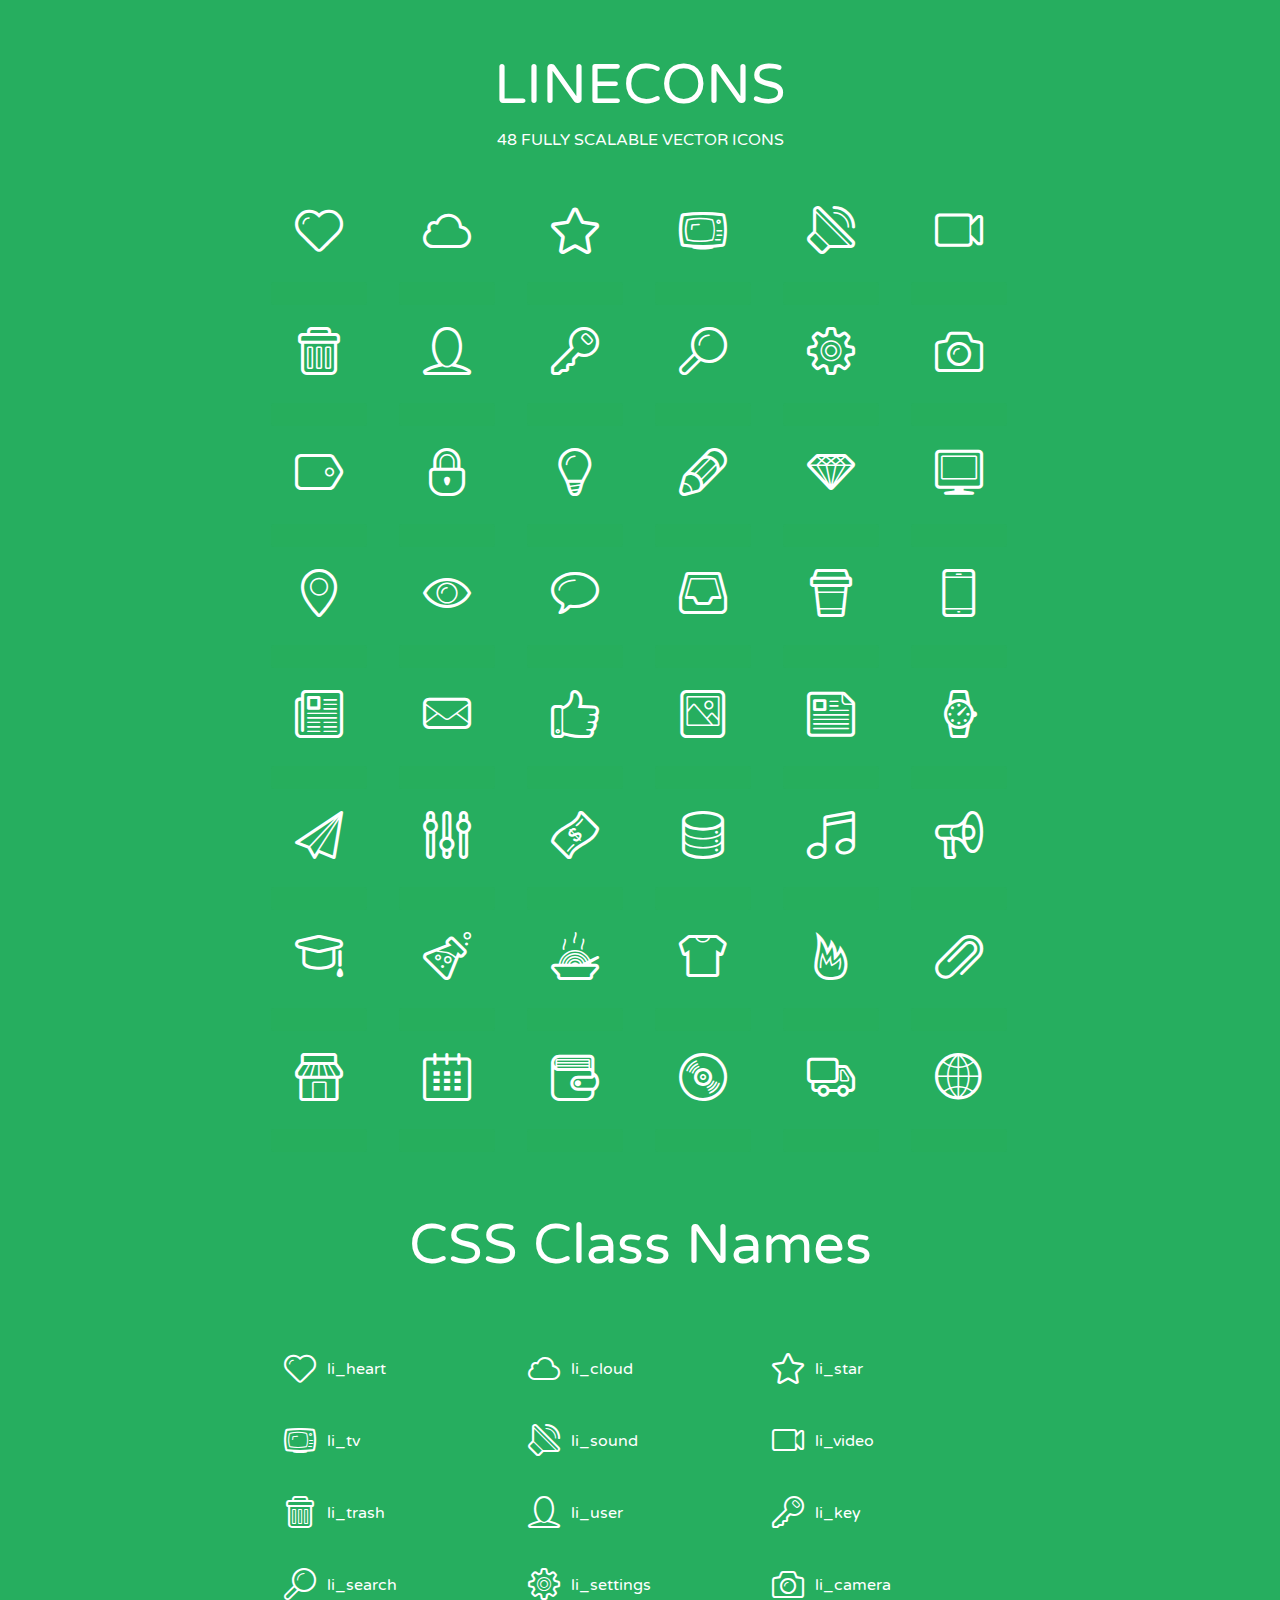
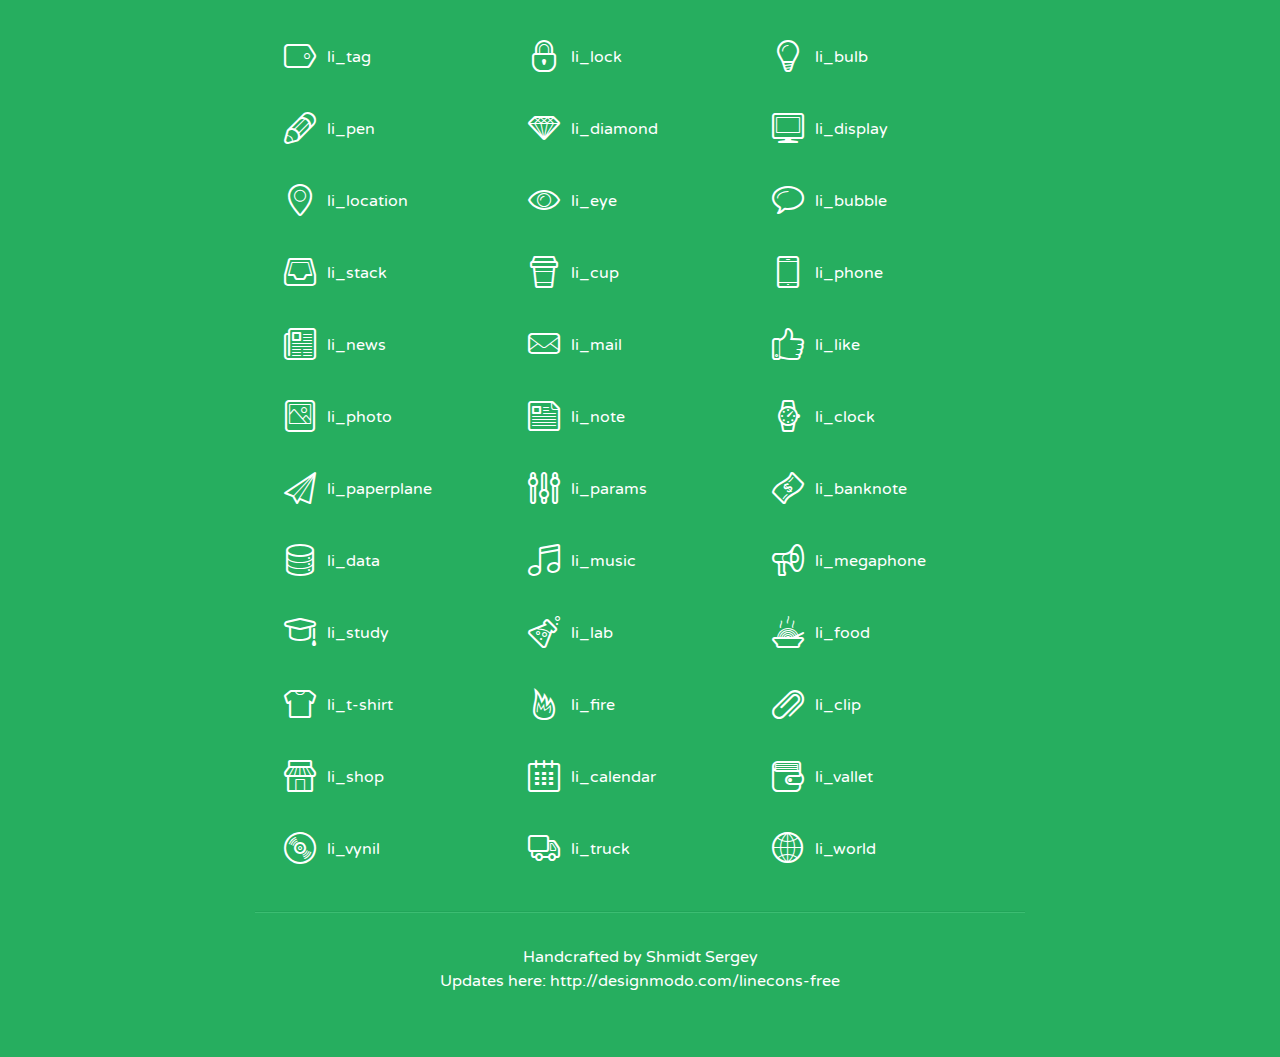
<file: assets/lineicons/index.html>
<!doctype html>
<html>
<head>
<title>LINECONS - 48 Fully Scalable Vector Icons</title>
<link rel="stylesheet" href="style.css" />
<link href='http://fonts.googleapis.com/css?family=Varela+Round' rel='stylesheet' type='text/css'>
<!--[if lte IE 7]><script src="lte-ie7.js"></script><![endif]-->

<!-- 

Thanks http://icomoon.io/app/ for amazing service!

-->


<style>
	section, header, footer {display: block;}
	body {
		font-family: 'Varela Round', sans-serif;
		color: #333333;
		line-height: 1.5;
		font-size: 16px;
		background:#26ae5f;
		color:white;
		-moz-text-shadow: 0 1px 1px rgba(0, 0, 0, 0.21);
		-webkit-text-shadow: 0 1px 1px rgba(0, 0, 0, 0.21);
	}
	* {
		-moz-box-sizing: border-box;
		-webkit-box-sizing: border-box;
		box-sizing: border-box;
		margin: 0;
		padding: 0;
	}
	.glyph {
		float: left;
		text-align: center;
		padding: .5em;
		margin: 0 .5em;
		width: 7em;
		border-radius: .375em;
		top:0;
		position:relative;
		-webkit-transition:0.2s ease-in;
		-o-transition:0.2s ease-in;
		-moz-transition:0.2s ease-in;
		-ie-transition:0.2s ease-in;
		transition:0.2s ease-in;
	}
	.glyph input {
		width: 100%;
		text-align: center;
		font-family: consolas, monospace;
		border-radius:3px;
		border:none;
		padding:4px;
		background:#26AE5C;
		color:#26AE5C;
		-webkit-transition:0.2s ease-in;
		-o-transition:0.2s ease-in;
		-moz-transition:0.2s ease-in;
		-ie-transition:0.2s ease-in;
		transition:0.2s ease-in;
	}
	.glyph:hover input {
		background:#26ae5f;
		padding:4px;
		color:#ffffff;
	}
	.glyph:hover {
		-webkit-transition: all 0.5s ease-out;
		background:#222821;
		color:#fff;
		text-shadow: none;
		-moz-text-shadow: none;
		-webkit-text-shadow: none;
		top:-5px;
		position:relative;
	}
	.glyph input, .mtm {
		margin-top: .75em;
	}
	.w-main {
		width: 770px;
		text-align:center;
	}
	.centered {
		margin-left: auto;
		margin-right: auto;
	}
	.fs1 {
		font-size: 3em;
	}
	header {
		margin: 2em 0;
		padding-bottom: .5em;
	}
	header h1 {
		font-size: 3.5em;
		font-weight: normal;
	}
	.clearfix:before, .clearfix:after { content: ""; display: table; }
	.clearfix:after, .clear { clear: both; }
	footer {
		margin: 2em 0;
		padding: 2em 0;
		border-top: 1px solid rgb(60, 189, 114);
		box-shadow: 0 -1px rgb(33, 165, 89);
	}
	a, a:visited {
		color: #ffffff; text-decoration:none;
	}
	a:hover, a:focus {color: #222821; text-decoration:none;}
	.box1 {
		display: inline-block;
		width: 14em;
		padding: .25em .5em;
		margin: .5em 1em .5em 0;
		text-align:left;
		
	}
	.box1 span { 
		font-size:2em;
		position: relative;
		top: 0.25em;
		margin-right: 0.1em;
	}
</style>
</head>
<body>
	<div class="w-main centered">
	<section class="mtm clearfix" id="glyphs">
	<header>
		<h1>LINECONS</h1>
		<p>48 FULLY SCALABLE VECTOR ICONS</p>
	</header>
	<div class="glyph">
		<div class="fs1" aria-hidden="true" data-icon="&#xe000;"></div>
		<input type="text" readonly="readonly" value="&amp;#xe000;" />
	</div>
	<div class="glyph">
		<div class="fs1" aria-hidden="true" data-icon="&#xe001;"></div>
		<input type="text" readonly="readonly" value="&amp;#xe001;" />
	</div>
	<div class="glyph">
		<div class="fs1" aria-hidden="true" data-icon="&#xe002;"></div>
		<input type="text" readonly="readonly" value="&amp;#xe002;" />
	</div>
	<div class="glyph">
		<div class="fs1" aria-hidden="true" data-icon="&#xe003;"></div>
		<input type="text" readonly="readonly" value="&amp;#xe003;" />
	</div>
	<div class="glyph">
		<div class="fs1" aria-hidden="true" data-icon="&#xe004;"></div>
		<input type="text" readonly="readonly" value="&amp;#xe004;" />
	</div>
	<div class="glyph">
		<div class="fs1" aria-hidden="true" data-icon="&#xe005;"></div>
		<input type="text" readonly="readonly" value="&amp;#xe005;" />
	</div>
	<div class="glyph">
		<div class="fs1" aria-hidden="true" data-icon="&#xe006;"></div>
		<input type="text" readonly="readonly" value="&amp;#xe006;" />
	</div>
	<div class="glyph">
		<div class="fs1" aria-hidden="true" data-icon="&#xe007;"></div>
		<input type="text" readonly="readonly" value="&amp;#xe007;" />
	</div>
	<div class="glyph">
		<div class="fs1" aria-hidden="true" data-icon="&#xe008;"></div>
		<input type="text" readonly="readonly" value="&amp;#xe008;" />
	</div>
	<div class="glyph">
		<div class="fs1" aria-hidden="true" data-icon="&#xe009;"></div>
		<input type="text" readonly="readonly" value="&amp;#xe009;" />
	</div>
	<div class="glyph">
		<div class="fs1" aria-hidden="true" data-icon="&#xe00a;"></div>
		<input type="text" readonly="readonly" value="&amp;#xe00a;" />
	</div>
	<div class="glyph">
		<div class="fs1" aria-hidden="true" data-icon="&#xe00b;"></div>
		<input type="text" readonly="readonly" value="&amp;#xe00b;" />
	</div>
	<div class="glyph">
		<div class="fs1" aria-hidden="true" data-icon="&#xe00c;"></div>
		<input type="text" readonly="readonly" value="&amp;#xe00c;" />
	</div>
	<div class="glyph">
		<div class="fs1" aria-hidden="true" data-icon="&#xe00d;"></div>
		<input type="text" readonly="readonly" value="&amp;#xe00d;" />
	</div>
	<div class="glyph">
		<div class="fs1" aria-hidden="true" data-icon="&#xe00e;"></div>
		<input type="text" readonly="readonly" value="&amp;#xe00e;" />
	</div>
	<div class="glyph">
		<div class="fs1" aria-hidden="true" data-icon="&#xe00f;"></div>
		<input type="text" readonly="readonly" value="&amp;#xe00f;" />
	</div>
	<div class="glyph">
		<div class="fs1" aria-hidden="true" data-icon="&#xe010;"></div>
		<input type="text" readonly="readonly" value="&amp;#xe010;" />
	</div>
	<div class="glyph">
		<div class="fs1" aria-hidden="true" data-icon="&#xe011;"></div>
		<input type="text" readonly="readonly" value="&amp;#xe011;" />
	</div>
	<div class="glyph">
		<div class="fs1" aria-hidden="true" data-icon="&#xe012;"></div>
		<input type="text" readonly="readonly" value="&amp;#xe012;" />
	</div>
	<div class="glyph">
		<div class="fs1" aria-hidden="true" data-icon="&#xe013;"></div>
		<input type="text" readonly="readonly" value="&amp;#xe013;" />
	</div>
	<div class="glyph">
		<div class="fs1" aria-hidden="true" data-icon="&#xe014;"></div>
		<input type="text" readonly="readonly" value="&amp;#xe014;" />
	</div>
	<div class="glyph">
		<div class="fs1" aria-hidden="true" data-icon="&#xe015;"></div>
		<input type="text" readonly="readonly" value="&amp;#xe015;" />
	</div>
	<div class="glyph">
		<div class="fs1" aria-hidden="true" data-icon="&#xe016;"></div>
		<input type="text" readonly="readonly" value="&amp;#xe016;" />
	</div>
	<div class="glyph">
		<div class="fs1" aria-hidden="true" data-icon="&#xe017;"></div>
		<input type="text" readonly="readonly" value="&amp;#xe017;" />
	</div>
	<div class="glyph">
		<div class="fs1" aria-hidden="true" data-icon="&#xe018;"></div>
		<input type="text" readonly="readonly" value="&amp;#xe018;" />
	</div>
	<div class="glyph">
		<div class="fs1" aria-hidden="true" data-icon="&#xe019;"></div>
		<input type="text" readonly="readonly" value="&amp;#xe019;" />
	</div>
	<div class="glyph">
		<div class="fs1" aria-hidden="true" data-icon="&#xe01a;"></div>
		<input type="text" readonly="readonly" value="&amp;#xe01a;" />
	</div>
	<div class="glyph">
		<div class="fs1" aria-hidden="true" data-icon="&#xe01b;"></div>
		<input type="text" readonly="readonly" value="&amp;#xe01b;" />
	</div>
	<div class="glyph">
		<div class="fs1" aria-hidden="true" data-icon="&#xe01c;"></div>
		<input type="text" readonly="readonly" value="&amp;#xe01c;" />
	</div>
	<div class="glyph">
		<div class="fs1" aria-hidden="true" data-icon="&#xe01d;"></div>
		<input type="text" readonly="readonly" value="&amp;#xe01d;" />
	</div>
	<div class="glyph">
		<div class="fs1" aria-hidden="true" data-icon="&#xe01e;"></div>
		<input type="text" readonly="readonly" value="&amp;#xe01e;" />
	</div>
	<div class="glyph">
		<div class="fs1" aria-hidden="true" data-icon="&#xe01f;"></div>
		<input type="text" readonly="readonly" value="&amp;#xe01f;" />
	</div>
	<div class="glyph">
		<div class="fs1" aria-hidden="true" data-icon="&#xe020;"></div>
		<input type="text" readonly="readonly" value="&amp;#xe020;" />
	</div>
	<div class="glyph">
		<div class="fs1" aria-hidden="true" data-icon="&#xe021;"></div>
		<input type="text" readonly="readonly" value="&amp;#xe021;" />
	</div>
	<div class="glyph">
		<div class="fs1" aria-hidden="true" data-icon="&#xe022;"></div>
		<input type="text" readonly="readonly" value="&amp;#xe022;" />
	</div>
	<div class="glyph">
		<div class="fs1" aria-hidden="true" data-icon="&#xe023;"></div>
		<input type="text" readonly="readonly" value="&amp;#xe023;" />
	</div>
	<div class="glyph">
		<div class="fs1" aria-hidden="true" data-icon="&#xe024;"></div>
		<input type="text" readonly="readonly" value="&amp;#xe024;" />
	</div>
	<div class="glyph">
		<div class="fs1" aria-hidden="true" data-icon="&#xe025;"></div>
		<input type="text" readonly="readonly" value="&amp;#xe025;" />
	</div>
	<div class="glyph">
		<div class="fs1" aria-hidden="true" data-icon="&#xe026;"></div>
		<input type="text" readonly="readonly" value="&amp;#xe026;" />
	</div>
	<div class="glyph">
		<div class="fs1" aria-hidden="true" data-icon="&#xe027;"></div>
		<input type="text" readonly="readonly" value="&amp;#xe027;" />
	</div>
	<div class="glyph">
		<div class="fs1" aria-hidden="true" data-icon="&#xe028;"></div>
		<input type="text" readonly="readonly" value="&amp;#xe028;" />
	</div>
	<div class="glyph">
		<div class="fs1" aria-hidden="true" data-icon="&#xe029;"></div>
		<input type="text" readonly="readonly" value="&amp;#xe029;" />
	</div>
	<div class="glyph">
		<div class="fs1" aria-hidden="true" data-icon="&#xe02a;"></div>
		<input type="text" readonly="readonly" value="&amp;#xe02a;" />
	</div>
	<div class="glyph">
		<div class="fs1" aria-hidden="true" data-icon="&#xe02b;"></div>
		<input type="text" readonly="readonly" value="&amp;#xe02b;" />
	</div>
	<div class="glyph">
		<div class="fs1" aria-hidden="true" data-icon="&#xe02c;"></div>
		<input type="text" readonly="readonly" value="&amp;#xe02c;" />
	</div>
	<div class="glyph">
		<div class="fs1" aria-hidden="true" data-icon="&#xe02d;"></div>
		<input type="text" readonly="readonly" value="&amp;#xe02d;" />
	</div>
	<div class="glyph">
		<div class="fs1" aria-hidden="true" data-icon="&#xe02e;"></div>
		<input type="text" readonly="readonly" value="&amp;#xe02e;" />
	</div>
	<div class="glyph">
		<div class="fs1" aria-hidden="true" data-icon="&#xe02f;"></div>
		<input type="text" readonly="readonly" value="&amp;#xe02f;" />
	</div>
	</section>
	<div class="clear"></div>
	<section class="mtm clearfix" id="glyphs">
	<header>
		<h1>CSS Class Names</h1>
	</header>
	<span class="box1">
		<span aria-hidden="true" class="li_heart"></span>
		&nbsp;li_heart
	</span>
	<span class="box1">
		<span aria-hidden="true" class="li_cloud"></span>
		&nbsp;li_cloud
	</span>
	<span class="box1">
		<span aria-hidden="true" class="li_star"></span>
		&nbsp;li_star
	</span>
	<span class="box1">
		<span aria-hidden="true" class="li_tv"></span>
		&nbsp;li_tv
	</span>
	<span class="box1">
		<span aria-hidden="true" class="li_sound"></span>
		&nbsp;li_sound
	</span>
	<span class="box1">
		<span aria-hidden="true" class="li_video"></span>
		&nbsp;li_video
	</span>
	<span class="box1">
		<span aria-hidden="true" class="li_trash"></span>
		&nbsp;li_trash
	</span>
	<span class="box1">
		<span aria-hidden="true" class="li_user"></span>
		&nbsp;li_user
	</span>
	<span class="box1">
		<span aria-hidden="true" class="li_key"></span>
		&nbsp;li_key
	</span>
	<span class="box1">
		<span aria-hidden="true" class="li_search"></span>
		&nbsp;li_search
	</span>
	<span class="box1">
		<span aria-hidden="true" class="li_settings"></span>
		&nbsp;li_settings
	</span>
	<span class="box1">
		<span aria-hidden="true" class="li_camera"></span>
		&nbsp;li_camera
	</span>
	<span class="box1">
		<span aria-hidden="true" class="li_tag"></span>
		&nbsp;li_tag
	</span>
	<span class="box1">
		<span aria-hidden="true" class="li_lock"></span>
		&nbsp;li_lock
	</span>
	<span class="box1">
		<span aria-hidden="true" class="li_bulb"></span>
		&nbsp;li_bulb
	</span>
	<span class="box1">
		<span aria-hidden="true" class="li_pen"></span>
		&nbsp;li_pen
	</span>
	<span class="box1">
		<span aria-hidden="true" class="li_diamond"></span>
		&nbsp;li_diamond
	</span>
	<span class="box1">
		<span aria-hidden="true" class="li_display"></span>
		&nbsp;li_display
	</span>
	<span class="box1">
		<span aria-hidden="true" class="li_location"></span>
		&nbsp;li_location
	</span>
	<span class="box1">
		<span aria-hidden="true" class="li_eye"></span>
		&nbsp;li_eye
	</span>
	<span class="box1">
		<span aria-hidden="true" class="li_bubble"></span>
		&nbsp;li_bubble
	</span>
	<span class="box1">
		<span aria-hidden="true" class="li_stack"></span>
		&nbsp;li_stack
	</span>
	<span class="box1">
		<span aria-hidden="true" class="li_cup"></span>
		&nbsp;li_cup
	</span>
	<span class="box1">
		<span aria-hidden="true" class="li_phone"></span>
		&nbsp;li_phone
	</span>
	<span class="box1">
		<span aria-hidden="true" class="li_news"></span>
		&nbsp;li_news
	</span>
	<span class="box1">
		<span aria-hidden="true" class="li_mail"></span>
		&nbsp;li_mail
	</span>
	<span class="box1">
		<span aria-hidden="true" class="li_like"></span>
		&nbsp;li_like
	</span>
	<span class="box1">
		<span aria-hidden="true" class="li_photo"></span>
		&nbsp;li_photo
	</span>
	<span class="box1">
		<span aria-hidden="true" class="li_note"></span>
		&nbsp;li_note
	</span>
	<span class="box1">
		<span aria-hidden="true" class="li_clock"></span>
		&nbsp;li_clock
	</span>
	<span class="box1">
		<span aria-hidden="true" class="li_paperplane"></span>
		&nbsp;li_paperplane
	</span>
	<span class="box1">
		<span aria-hidden="true" class="li_params"></span>
		&nbsp;li_params
	</span>
	<span class="box1">
		<span aria-hidden="true" class="li_banknote"></span>
		&nbsp;li_banknote
	</span>
	<span class="box1">
		<span aria-hidden="true" class="li_data"></span>
		&nbsp;li_data
	</span>
	<span class="box1">
		<span aria-hidden="true" class="li_music"></span>
		&nbsp;li_music
	</span>
	<span class="box1">
		<span aria-hidden="true" class="li_megaphone"></span>
		&nbsp;li_megaphone
	</span>
	<span class="box1">
		<span aria-hidden="true" class="li_study"></span>
		&nbsp;li_study
	</span>
	<span class="box1">
		<span aria-hidden="true" class="li_lab"></span>
		&nbsp;li_lab
	</span>
	<span class="box1">
		<span aria-hidden="true" class="li_food"></span>
		&nbsp;li_food
	</span>
	<span class="box1">
		<span aria-hidden="true" class="li_t-shirt"></span>
		&nbsp;li_t-shirt
	</span>
	<span class="box1">
		<span aria-hidden="true" class="li_fire"></span>
		&nbsp;li_fire
	</span>
	<span class="box1">
		<span aria-hidden="true" class="li_clip"></span>
		&nbsp;li_clip
	</span>
	<span class="box1">
		<span aria-hidden="true" class="li_shop"></span>
		&nbsp;li_shop
	</span>
	<span class="box1">
		<span aria-hidden="true" class="li_calendar"></span>
		&nbsp;li_calendar
	</span>
	<span class="box1">
		<span aria-hidden="true" class="li_vallet"></span>
		&nbsp;li_vallet
	</span>
	<span class="box1">
		<span aria-hidden="true" class="li_vynil"></span>
		&nbsp;li_vynil
	</span>
	<span class="box1">
		<span aria-hidden="true" class="li_truck"></span>
		&nbsp;li_truck
	</span>
	<span class="box1">
		<span aria-hidden="true" class="li_world"></span>
		&nbsp;li_world
	</span>
	</section>
	<footer>
		<p>Handcrafted by <a href="http://shmidt.in">Shmidt Sergey</a></p>
		<p>Updates here: <a href="http://designmodo.com/linecons-free">http://designmodo.com/linecons-free</a></p>
	</footer>
	</div>
	<script>
	document.getElementById("glyphs").addEventListener("click", function(e) {
		var target = e.target;
		if (target.tagName === "INPUT") {
			target.select();
		}
	});
	</script>
</body>
</html>
</file>
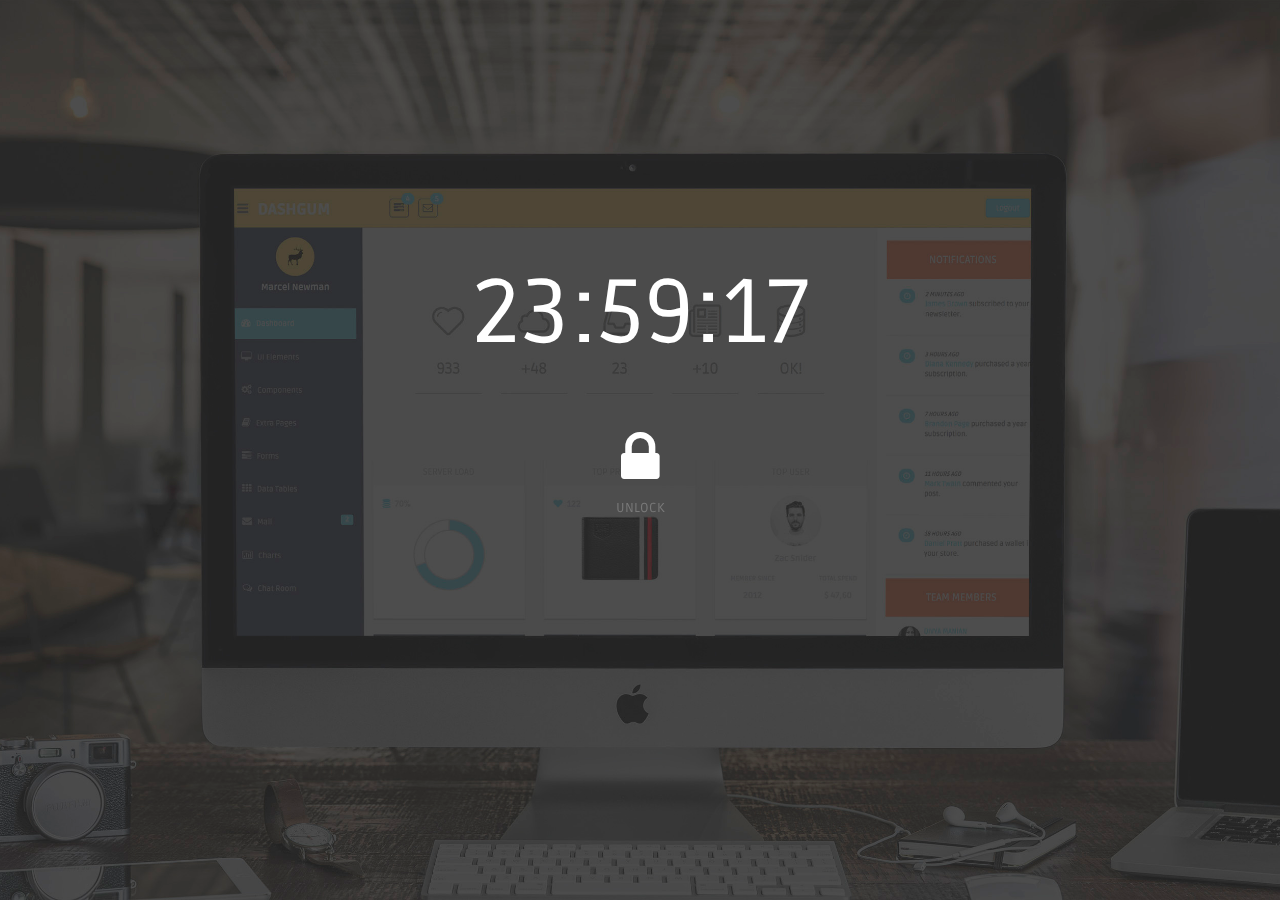
<file: lock_screen.html>
<!DOCTYPE html>
<html lang="en">
  <head>
    <meta charset="utf-8">
    <meta name="viewport" content="width=device-width, initial-scale=1.0">
    <meta name="description" content="">
    <meta name="author" content="Dashboard">
    <meta name="keyword" content="Dashboard, Bootstrap, Admin, Template, Theme, Responsive, Fluid, Retina">

    <title>DASHGUM - Bootstrap Admin Template</title>

    <!-- Bootstrap core CSS -->
    <link href="assets/css/bootstrap.css" rel="stylesheet">
    <!--external css-->
    <link href="assets/font-awesome/css/font-awesome.css" rel="stylesheet" />
        
    <!-- Custom styles for this template -->
    <link href="assets/css/style.css" rel="stylesheet">
    <link href="assets/css/style-responsive.css" rel="stylesheet">

    <!-- HTML5 shim and Respond.js IE8 support of HTML5 elements and media queries -->
    <!--[if lt IE 9]>
      <script src="https://oss.maxcdn.com/libs/html5shiv/3.7.0/html5shiv.js"></script>
      <script src="https://oss.maxcdn.com/libs/respond.js/1.4.2/respond.min.js"></script>
    <![endif]-->
  </head>

  <body onload="getTime()">

      <!-- **********************************************************************************************************************************************************
      MAIN CONTENT
      *********************************************************************************************************************************************************** -->

	  	<div class="container">
	  	
	  		<div id="showtime"></div>
	  			<div class="col-lg-4 col-lg-offset-4">
	  				<div class="lock-screen">
		  				<h2><a data-toggle="modal" href="#myModal"><i class="fa fa-lock"></i></a></h2>
		  				<p>UNLOCK</p>
		  				
				          <!-- Modal -->
				          <div aria-hidden="true" aria-labelledby="myModalLabel" role="dialog" tabindex="-1" id="myModal" class="modal fade">
				              <div class="modal-dialog">
				                  <div class="modal-content">
				                      <div class="modal-header">
				                          <button type="button" class="close" data-dismiss="modal" aria-hidden="true">&times;</button>
				                          <h4 class="modal-title">Welcome Back</h4>
				                      </div>
				                      <div class="modal-body">
				                          <p class="centered"><img class="img-circle" width="80" src="assets/img/ui-sam.jpg"></p>
				                          <input type="password" name="password" placeholder="Password" autocomplete="off" class="form-control placeholder-no-fix">
				
				                      </div>
				                      <div class="modal-footer centered">
				                          <button data-dismiss="modal" class="btn btn-theme04" type="button">Cancel</button>
				                          <button class="btn btn-theme03" type="button">Login</button>
				                      </div>
				                  </div>
				              </div>
				          </div>
				          <!-- modal -->
		  				
		  				
	  				</div><! --/lock-screen -->
	  			</div><!-- /col-lg-4 -->
	  	
	  	</div><!-- /container -->

    <!-- js placed at the end of the document so the pages load faster -->
    <script src="assets/js/jquery.js"></script>
    <script src="assets/js/bootstrap.min.js"></script>

    <!--BACKSTRETCH-->
    <!-- You can use an image of whatever size. This script will stretch to fit in any screen size.-->
    <script type="text/javascript" src="assets/js/jquery.backstretch.min.js"></script>
    <script>
        $.backstretch("assets/img/login-bg.jpg", {speed: 500});
    </script>

    <script>
        function getTime()
        {
            var today=new Date();
            var h=today.getHours();
            var m=today.getMinutes();
            var s=today.getSeconds();
            // add a zero in front of numbers<10
            m=checkTime(m);
            s=checkTime(s);
            document.getElementById('showtime').innerHTML=h+":"+m+":"+s;
            t=setTimeout(function(){getTime()},500);
        }

        function checkTime(i)
        {
            if (i<10)
            {
                i="0" + i;
            }
            return i;
        }
    </script>

  </body>
</html>
</file>
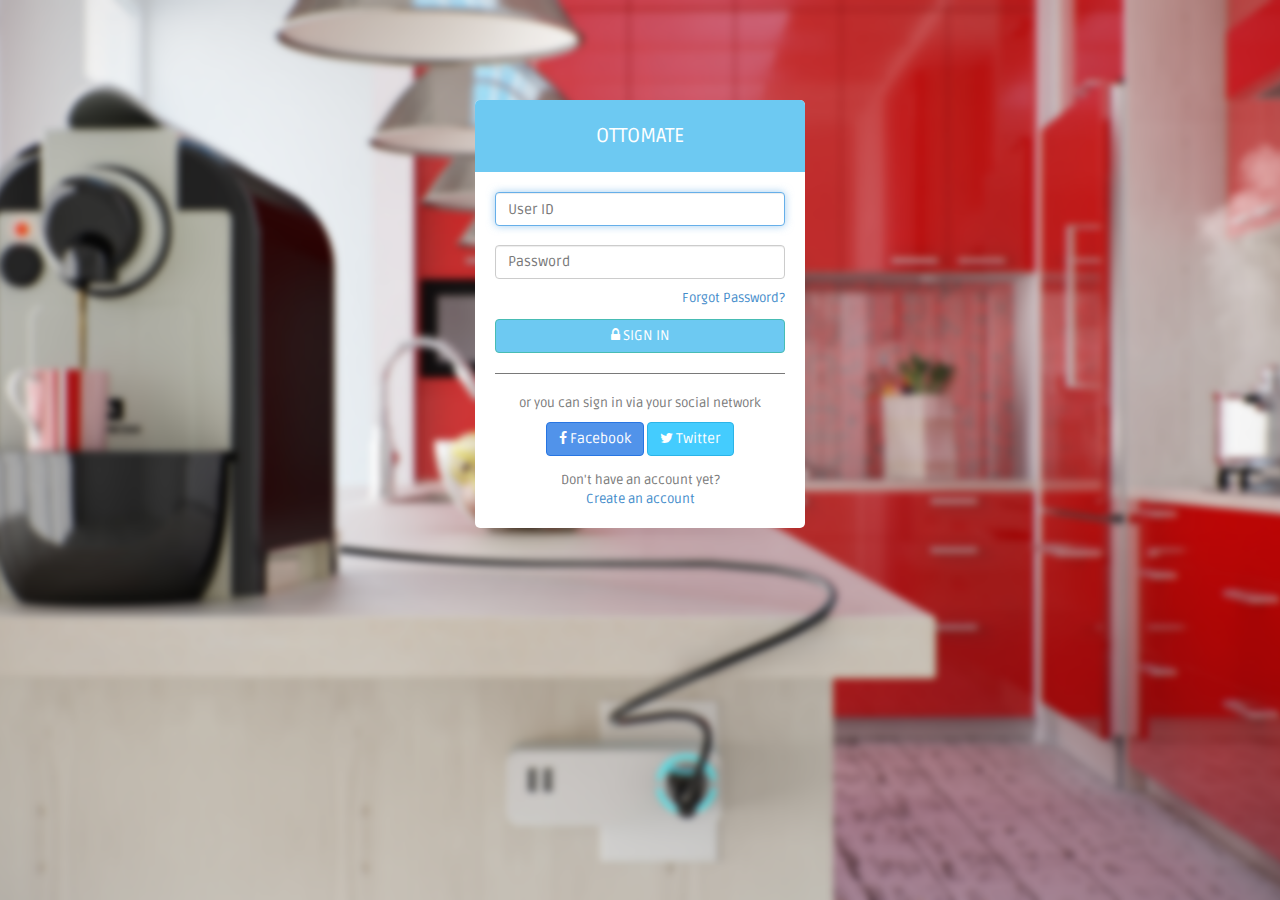
<file: login.html>
<!DOCTYPE html>
<html lang="en">
  <head>
    <meta charset="utf-8">
    <meta name="viewport" content="width=device-width, initial-scale=1.0">
    <meta name="description" content="">
    <meta name="author" content="Dashboard">
    <meta name="keyword" content="Dashboard, Bootstrap, Admin, Template, Theme, Responsive, Fluid, Retina">

    <title>OTTOMATE</title>

    <!-- Bootstrap core CSS -->
    <link href="assets/css/bootstrap.css" rel="stylesheet">
    <!--external css-->
    <link href="assets/font-awesome/css/font-awesome.css" rel="stylesheet" />
        
    <!-- Custom styles for this template -->
    <link href="assets/css/style.css" rel="stylesheet">
    <link href="assets/css/style-responsive.css" rel="stylesheet">

    <!-- HTML5 shim and Respond.js IE8 support of HTML5 elements and media queries -->
    <!--[if lt IE 9]>
      <script src="https://oss.maxcdn.com/libs/html5shiv/3.7.0/html5shiv.js"></script>
      <script src="https://oss.maxcdn.com/libs/respond.js/1.4.2/respond.min.js"></script>
    <![endif]-->
  </head>

  <body>

      <!-- **********************************************************************************************************************************************************
      MAIN CONTENT
      *********************************************************************************************************************************************************** -->

	  <div id="login-page">
	  	<div class="container">
	  	
		      <form class="form-login" action="index.html">
		        <h2 class="form-login-heading">Ottomate</h2>
		        <div class="login-wrap">
		            <input type="text" class="form-control" placeholder="User ID" autofocus>
		            <br>
		            <input type="password" class="form-control" placeholder="Password">
		            <label class="checkbox">
		                <span class="pull-right">
		                    <a data-toggle="modal" href="login.html#myModal"> Forgot Password?</a>
		
		                </span>
		            </label>
		            <button class="btn btn-theme btn-block" href="index.html" type="submit" id="sign-in-btn"><i class="fa fa-lock"></i> SIGN IN</button>
		            <hr>
		            
		            <div class="login-social-link centered">
		            <p>or you can sign in via your social network</p>
		                <button class="btn btn-facebook" type="submit"><i class="fa fa-facebook"></i> Facebook</button>
		                <button class="btn btn-twitter" type="submit"><i class="fa fa-twitter"></i> Twitter</button>
		            </div>
		            <div class="registration">
		                Don't have an account yet?<br/>
		                <a class="" href="#">
		                    Create an account
		                </a>
		            </div>
		
		        </div>
		
		          <!-- Modal -->
		          <div aria-hidden="true" aria-labelledby="myModalLabel" role="dialog" tabindex="-1" id="myModal" class="modal fade">
		              <div class="modal-dialog">
		                  <div class="modal-content">
		                      <div class="modal-header">
		                          <button type="button" class="close" data-dismiss="modal" aria-hidden="true">&times;</button>
		                          <h4 class="modal-title">Forgot Password ?</h4>
		                      </div>
		                      <div class="modal-body">
		                          <p>Enter your e-mail address below to reset your password.</p>
		                          <input type="text" name="email" placeholder="Email" autocomplete="off" class="form-control placeholder-no-fix">
		
		                      </div>
		                      <div class="modal-footer">
		                          <button data-dismiss="modal" class="btn btn-default" type="button">Cancel</button>
		                          <button class="btn btn-theme" type="button">Submit</button>
		                      </div>
		                  </div>
		              </div>
		          </div>
		          <!-- modal -->
		
		      </form>	  	
	  	
	  	</div>
	  </div>

    <!-- js placed at the end of the document so the pages load faster -->
    <script src="assets/js/jquery.js"></script>
    <script src="assets/js/bootstrap.min.js"></script>

    <!--BACKSTRETCH-->
    <!-- You can use an image of whatever size. This script will stretch to fit in any screen size.-->
    <script type="text/javascript" src="assets/js/jquery.backstretch.min.js"></script>
    <script>
        $.backstretch("assets/img/Ottomate_Kitchen.png", {speed: 500});
    </script>


  </body>
</html>
</file>
<file: assets/lineicons/style.css>
@font-face {
	font-family: 'linecons';
	src:url('fonts/linecons.eot');
}
@font-face {
	font-family: 'linecons';
	src: url([data-uri]) format('svg'),
		 url([data-uri]) format('truetype');
	font-weight: normal;
	font-style: normal;
}

/* Use the following CSS code if you want to use data attributes for inserting your icons */
[data-icon]:before {
	font-family: 'linecons';
	content: attr(data-icon);
	speak: none;
	font-weight: normal;
	line-height: 1;
	-webkit-font-smoothing: antialiased;
}

/* Use the following CSS code if you want to have a class per icon */
[class^="li_"]:before, [class*=" li_"]:before {
	font-family: 'linecons';
	font-style: normal;
	speak: none;
	font-weight: normal;
	line-height: 1;
	-webkit-font-smoothing: antialiased;
}
.li_heart:before {
	content: "\e000";
}
.li_cloud:before {
	content: "\e001";
}
.li_star:before {
	content: "\e002";
}
.li_tv:before {
	content: "\e003";
}
.li_sound:before {
	content: "\e004";
}
.li_video:before {
	content: "\e005";
}
.li_trash:before {
	content: "\e006";
}
.li_user:before {
	content: "\e007";
}
.li_key:before {
	content: "\e008";
}
.li_search:before {
	content: "\e009";
}
.li_settings:before {
	content: "\e00a";
}
.li_camera:before {
	content: "\e00b";
}
.li_tag:before {
	content: "\e00c";
}
.li_lock:before {
	content: "\e00d";
}
.li_bulb:before {
	content: "\e00e";
}
.li_pen:before {
	content: "\e00f";
}
.li_diamond:before {
	content: "\e010";
}
.li_display:before {
	content: "\e011";
}
.li_location:before {
	content: "\e012";
}
.li_eye:before {
	content: "\e013";
}
.li_bubble:before {
	content: "\e014";
}
.li_stack:before {
	content: "\e015";
}
.li_cup:before {
	content: "\e016";
}
.li_phone:before {
	content: "\e017";
}
.li_news:before {
	content: "\e018";
}
.li_mail:before {
	content: "\e019";
}
.li_like:before {
	content: "\e01a";
}
.li_photo:before {
	content: "\e01b";
}
.li_note:before {
	content: "\e01c";
}
.li_clock:before {
	content: "\e01d";
}
.li_paperplane:before {
	content: "\e01e";
}
.li_params:before {
	content: "\e01f";
}
.li_banknote:before {
	content: "\e020";
}
.li_data:before {
	content: "\e021";
}
.li_music:before {
	content: "\e022";
}
.li_megaphone:before {
	content: "\e023";
}
.li_study:before {
	content: "\e024";
}
.li_lab:before {
	content: "\e025";
}
.li_food:before {
	content: "\e026";
}
.li_t-shirt:before {
	content: "\e027";
}
.li_fire:before {
	content: "\e028";
}
.li_clip:before {
	content: "\e029";
}
.li_shop:before {
	content: "\e02a";
}
.li_calendar:before {
	content: "\e02b";
}
.li_vallet:before {
	content: "\e02c";
}
.li_vynil:before {
	content: "\e02d";
}
.li_truck:before {
	content: "\e02e";
}
.li_world:before {
	content: "\e02f";
}
</file>
<file: assets/css/style-responsive.css>
@media (min-width: 980px) {
    /*-----*/
    .custom-bar-chart {
        margin-bottom: 40px;
    }

}

@media (min-width: 768px) and (max-width: 979px) {

    /*-----*/
    .custom-bar-chart {
        margin-bottom: 40px;
    }

    /*chat room*/


}

@media (max-width: 768px) {

    .header {
        position: absolute;
    }

    /*sidebar*/

    #sidebar {
        height: auto;
        overflow: hidden;
        position: absolute;
        width: 100%;
        z-index: 1001;
    }


    /* body container */
    #main-content {
        margin: 0px!important;
        position: none !important;
    }

    #sidebar > ul > li > a > span {
        line-height: 35px;
    }

    #sidebar > ul > li {
        margin: 0 10px 5px 10px;
    }
    #sidebar > ul > li > a {
        height:35px;
        line-height:35px;
        padding: 0 10px;
        text-align: left;
    }
    #sidebar > ul > li > a i{
        /*display: none !important;*/
    }

    #sidebar ul > li > a .arrow, #sidebar > ul > li > a .arrow.open {
        margin-right: 10px;
        margin-top: 15px;
    }

    #sidebar ul > li.active > a .arrow, #sidebar ul > li > a:hover .arrow, #sidebar ul > li > a:focus .arrow,
    #sidebar > ul > li.active > a .arrow.open, #sidebar > ul > li > a:hover .arrow.open, #sidebar > ul > li > a:focus .arrow.open{
        margin-top: 15px;
    }

    #sidebar > ul > li > a, #sidebar > ul > li > ul.sub > li {
        width: 100%;
    }
    #sidebar > ul > li > ul.sub > li > a {
        background: transparent !important ;
    }
    #sidebar > ul > li > ul.sub > li > a:hover {
        
    }


    /* sidebar */
    #sidebar {
        margin: 0px !important;
    }

    /* sidebar collabler */
    #sidebar .btn-navbar.collapsed .arrow {
        display: none;
    }

    #sidebar .btn-navbar .arrow {
        position: absolute;
        right: 35px;
        width: 0;
        height: 0;
        top:48px;
        border-bottom: 15px solid #282e36;
        border-left: 15px solid transparent;
        border-right: 15px solid transparent;
    }


    /*---------*/

    .modal-footer .btn {
        margin-bottom: 0px !important;
    }

    .btn {
        margin-bottom: 5px;
    }


    /* full calendar fix */
    .fc-header-right {
        left:25px;
        position: absolute;
    }

    .fc-header-left .fc-button {
        margin: 0px !important;
        top: -10px !important;
    }

    .fc-header-right .fc-button {
        margin: 0px !important;
        top: -50px !important;
    }

    .fc-state-active, .fc-state-active .fc-button-inner, .fc-state-hover, .fc-state-hover .fc-button-inner {
        background: none !important;
        color: #FFFFFF !important;
    }

    .fc-state-default, .fc-state-default .fc-button-inner {
        background: none !important;
    }

    .fc-button {
        border: none !important;
        margin-right: 2px;
    }

    .fc-view {
        top: 0px !important;
    }

    .fc-button .fc-button-inner {
        margin: 0px !important;
        padding: 2px !important;
        border: none !important;
        margin-right: 2px !important;
        background-color: #fafafa !important;
        background-image: -moz-linear-gradient(top, #fafafa, #efefef) !important;
        background-image: -webkit-gradient(linear, 0 0, 0 100%, from(#fafafa), to(#efefef)) !important;
        background-image: -webkit-linear-gradient(top, #fafafa, #efefef) !important;
        background-image: -o-linear-gradient(top, #fafafa, #efefef) !important;
        background-image: linear-gradient(to bottom, #fafafa, #efefef) !important;
        filter: progid:dximagetransform.microsoft.gradient(startColorstr='#fafafa', endColorstr='#efefef', GradientType=0) !important;
        -webkit-box-shadow: 0 1px 0px rgba(255, 255, 255, .8) !important;
        -moz-box-shadow: 0 1px 0px rgba(255, 255, 255, .8) !important;
        box-shadow: 0 1px 0px rgba(255, 255, 255, .8) !important;
        -webkit-border-radius: 3px !important;
        -moz-border-radius: 3px !important;
        border-radius: 3px !important;
        color: #646464 !important;
        border: 1px solid #ddd !important;
        text-shadow: 0 1px 0px rgba(255, 255, 255, .6) !important;
        text-align: center;
    }

    .fc-button.fc-state-disabled .fc-button-inner {
        color: #bcbbbb !important;
    }

    .fc-button.fc-state-active .fc-button-inner {
        background-color: #e5e4e4 !important;
        background-image: -moz-linear-gradient(top, #e5e4e4, #dddcdc) !important;
        background-image: -webkit-gradient(linear, 0 0, 0 100%, from(#e5e4e4), to(#dddcdc)) !important;
        background-image: -webkit-linear-gradient(top, #e5e4e4, #dddcdc) !important;
        background-image: -o-linear-gradient(top, #e5e4e4, #dddcdc) !important;
        background-image: linear-gradient(to bottom, #e5e4e4, #dddcdc) !important;
        filter: progid:dximagetransform.microsoft.gradient(startColorstr='#e5e4e4', endColorstr='#dddcdc', GradientType=0) !important;
    }

    .fc-content {
        margin-top: 50px;
    }

    .fc-header-title h2 {
        line-height: 40px !important;
        font-size: 12px !important;
    }

    .fc-header {
        margin-bottom:0px !important;
    }

    /*--*/

    /*.chart-position {*/
        /*margin-top: 0px;*/
    /*}*/

    .stepy-titles li {
        margin: 10px 3px;
    }

    /*-----*/
    .custom-bar-chart {
        margin-bottom: 40px;
    }

    /*menu icon plus minus*/
    .dcjq-icon {
        top: 10px;
    }
    ul.sidebar-menu li ul.sub li a {
        padding: 0;
    }

    /*---*/

    .img-responsive {
        width: 100%;
    }

}



@media (max-width: 480px) {

    .notify-row, .search, .dont-show , .inbox-head .sr-input, .inbox-head .sr-btn{
        display: none;
    }

    #top_menu .nav > li, ul.top-menu > li {
        float: right;
    }
    .hidden-phone {
        display: none !important;
    }

    .chart-position {
       margin-top: 0px;
     }

    .navbar-inverse .navbar-toggle:hover, .navbar-inverse .navbar-toggle:focus {
        background-color: #ccc;
        border-color:#ccc ;
    }

}

@media (max-width:320px) {
    .login-social-link a {
        padding: 15px 17px !important;
    }

    .notify-row, .search, .dont-show, .inbox-head .sr-input, .inbox-head .sr-btn {
        display: none;
    }

    #top_menu .nav > li, ul.top-menu > li {
        float: right;
    }

    .hidden-phone {
        display: none !important;
    }

    .chart-position {
        margin-top: 0px;
    }

    .lock-wrapper {
        margin: 10% auto;
        max-width: 310px;
    }
    .lock-input {
        width: 82%;
    }

    .cmt-form {
        display: inline-block;
        width: 75%;
    }

}
</file>
<file: assets/css/style.css>
/*
Template Name: DASHGUM FREE - Bootstrap 3.2 Admin Theme
Template Version: 1.0
Author: Carlos Alvarez
Website: http://blacktie.co
Premium: http://www.gridgum.com
*/

/* Import fonts */
@import url(http://fonts.googleapis.com/css?family=Ruda:400,700,900);

/* BASIC THEME CONFIGURATION */
body {
    color: #797979;
	background: #f2f2f2;
    font-family: 'Ruda', sans-serif;
    padding: 0px !important;
    margin: 0px !important;
    font-size:13px;
}

ul li {
    list-style: none;
}

a, a:hover, a:focus {
    text-decoration: none;
    outline: none;
}
::selection {

    background: #68dff0;
    color: #fff;
}
::-moz-selection {
    background: #68dff0;
    color: #fff;
}

#container {
    width: 100%;
    height: 100%;
}

/* Bootstrap Modifications */
.modal-header {
	background: #6DC9F2;
}

.modal-title {
	color: white;
}

.btn-round {
	border-radius: 20px;
	-webkit-border-radius: 20px;
}

.accordion-heading .accordion-toggle {
	display: block;
	cursor: pointer;
	border-top: 1px solid #F5F5F5;
	padding: 5px 0px;
	line-height: 28.75px;
	text-transform: uppercase;
	color: #1a1a1a;
	background-color: #ffffff;
	outline: none !important;
	text-decoration: none;
}	



/*Theme Backgrounds*/

.bg-theme {
	background-color: #68dff0;
}

.bg-theme02 {
	background-color: #ac92ec;
}

.bg-theme03 {
  background-color: #48cfad;
}

.bg-theme04 {
  background-color: #ed5565;
}
/*Theme Buttons*/

.btn-theme {
  transition: 0.5s;
  color: #fff;
  background-color: #6DC9F2;
  border-color: #48bcb4;
}
.btn-theme:hover,
.btn-theme:focus,
.btn-theme:active,
.btn-theme.active,
.open .dropdown-toggle.btn-theme {
  transition: 0.5s;
  color: #fff;
  background-color: #05b8ff;
  border-color: #05b8ff;
}

.btn-theme02 {
  color: #fff;
  background-color: #ac92ec;
  border-color: #967adc;
}
.btn-theme02:hover,
.btn-theme02:focus,
.btn-theme02:active,
.btn-theme02.active,
.open .dropdown-toggle.btn-theme02 {
  color: #fff;
  background-color: #967adc;
  border-color: #967adc;
}

.btn-theme03 {
  color: #fff;
  background-color: #48cfad;
  border-color: #37bc9b;
}
.btn-theme03:hover,
.btn-theme03:focus,
.btn-theme03:active,
.btn-theme03.active,
.open .dropdown-toggle.btn-theme03 {
  color: #fff;
  background-color: #37bc9b;
  border-color: #37bc9b;
}

.btn-theme04 {
  color: #fff;
  background-color: #ed5565;
  border-color: #da4453;
}
.btn-theme04:hover,
.btn-theme04:focus,
.btn-theme04:active,
.btn-theme04.active,
.open .dropdown-toggle.btn-theme04 {
  color: #fff;
  background-color: #da4453;
  border-color: #da4453;
}

.btn-clear-g {
	color: #48bcb4;
	background: transparent;
	border-color: #48bcb4;
}

.btn-clear-g:hover {
	color: white;
}

hr {
  margin-top: 20px;
  margin-bottom: 20px;
  border: 0;
  border-top: 1px solid #797979;
}



/*Helpers*/

.centered {
	text-align: center;
}

.goleft {
	text-align: left;
}

.goright {
	text-align: right;
}

.mt {
	margin-top: 25px;
}

.mb {
	margin-bottom: 25px;
}

.ml {
	margin-left: 5px;
	}

.no-padding {
	padding: 0 !important;
}

.no-margin {
	margin: 0 !important;
}

/*Exclusive Theme Colors Configuration*/

.label-theme {
	background-color: #68dff0;
}

.bg-theme {
	background-color: #68dff0;
}

ul.top-menu > li > .logout {
	transition: 0.5s;
    color: #f2f2f2;
	font-size: 12px;
	border-radius: 4px;
	-webkit-border-radius: 4px;
	border: 1px solid #64c3c2 !important;
	padding: 5px 15px;
	margin-right: 15px;
	background: #68dff0;
	margin-top: 15px;
}


/*sidebar navigation*/

#sidebar {
    transition: 0.6s;
    width: 210px;
    height: 100%;
    position: fixed;
    background: #424a5d;
    box-shadow: 7px 7px 9px #888888;
}

#sidebar h5 {
	color: #f2f2f2;
	font-weight: 700;
}

#sidebar ul li {
    position: relative;
}

#sidebar .sub-menu > .sub li  {
    padding-left: 32px;
}

#sidebar .sub-menu > .sub li:last-child {
    padding-bottom: 10px;
}

/*LEFT NAVIGATION ICON*/
.dcjq-icon {
    height:17px;
    width:17px;
    display:inline-block;
    background: url("../img/nav-expand.png") no-repeat top;
    border-radius:3px;
    -moz-border-radius:3px;
    -webkit-border-radius:3px;
    position:absolute;
    right:10px;
    top:15px;
}
.active .dcjq-icon {
    background: url("../img/nav-expand.png") no-repeat bottom;
    border-radius:3px;
    -moz-border-radius:3px;
    -webkit-border-radius:3px;
}
/*---*/

.nav-collapse.collapse {
    display: inline;
}

ul.sidebar-menu , ul.sidebar-menu li ul.sub{
    margin: -2px 0 0;
    padding: 0;
}

ul.sidebar-menu {
    margin-top: 75px;
}

#sidebar > ul > li > ul.sub {
    display: none;
}

#sidebar > ul > li.active > ul.sub, #sidebar > ul > li > ul.sub > li > a {
    display: block;
}

ul.sidebar-menu li ul.sub li{
    background: #424a5d;
    margin-bottom: 0;
    margin-left: 0;
    margin-right: 0;
}

ul.sidebar-menu li ul.sub li:last-child{
    border-radius: 0 0 4px 4px;
    -webkit-border-radius: 0 0 4px 4px;
}

ul.sidebar-menu li ul.sub li a {
    font-size: 12px;
    padding: 6px 0;
    line-height: 35px;
    height: 35px;
    -webkit-transition: all 0.3s ease;
    -moz-transition: all 0.3s ease;
    -o-transition: all 0.3s ease;
    -ms-transition: all 0.3s ease;
    transition: all 0.3s ease;
    color: #aeb2b7;
}

ul.sidebar-menu li ul.sub li a:hover {
	color: white;
	background: transparent;
}

ul.sidebar-menu li ul.sub li.active a {
    color: #68dff0;
    -webkit-transition: all 0.3s ease;
    -moz-transition: all 0.3s ease;
    -o-transition: all 0.3s ease;
    -ms-transition: all 0.3s ease;
    transition: all 0.3s ease;
    display: block;
}

ul.sidebar-menu li{
    /*line-height: 20px !important;*/
    margin-bottom: 5px;
    margin-left:10px;
    margin-right:10px;
}

ul.sidebar-menu li.sub-menu{
    line-height: 15px;
}

ul.sidebar-menu li a span{
    display: inline-block;
}

ul.sidebar-menu li a{
    color: #aeb2b7;
    text-decoration: none;
    display: block;
    padding: 15px 0 15px 10px;
    font-size: 12px;
    outline: none;
    -webkit-transition: all 0.3s ease;
    -moz-transition: all 0.3s ease;
    -o-transition: all 0.3s ease;
    -ms-transition: all 0.3s ease;
    transition: all 0.3s ease;
}

ul.sidebar-menu li a.active, ul.sidebar-menu li a:hover, ul.sidebar-menu li a:focus {
    background: #68dff0;
    color: #fff;
    display: block;

    -webkit-transition: all 0.3s ease;
    -moz-transition: all 0.3s ease;
    -o-transition: all 0.3s ease;
    -ms-transition: all 0.3s ease;
    transition: all 0.3s ease;
}


ul.sidebar-menu li a i {
    font-size: 15px;
    padding-right: 6px;
}

ul.sidebar-menu li a:hover i, ul.sidebar-menu li a:focus i {
    color: #fff;
}

ul.sidebar-menu li a.active i {
    color: #fff;
}


.mail-info, .mail-info:hover {
    margin: -3px 6px 0 0;
    font-size: 11px;
}

/* MAIN CONTENT CONFIGURATION */
#main-content {
    margin-left: 210px;
}

.header, .footer {
    min-height: 60px;
    padding: 0 15px;
}

.header {
    position: fixed;
    left: 0;
    right: 0;
    z-index: 1002;
}

.black-bg {
    background: #6DC9F2;
    border-bottom: 1px solid #6DC9F2;
}

.wrapper {
    display: inline-block;
    margin-top: 60px;
    padding-left: 15px;
    padding-right: 15px;
    padding-bottom: 15px;
    padding-top: 0px;
    width: 100%;
}

a.logo {
    font-size: 20px;
    color: #ffffff;
    float: left;
    margin-top: 15px;
    text-transform: uppercase;
}

a.logo b {
    font-weight: 900;
}

a.logo:hover, a.logo:focus {
    text-decoration: none;
    outline: none;
}

a.logo span {
    color: #68dff0;
}


/*notification*/
#top_menu .nav > li, ul.top-menu > li {
    float: left;
}

.notify-row {
    float: left;
    margin-top: 15px;
    margin-left: 92px;
}

.notify-row .notification span.label {
    display: inline-block;
    height: 18px;
    width: 20px;
    padding: 5px;
}

ul.top-menu > li > a {
    color: white;
    font-size: 16px;
    border-radius: 4px;
    -webkit-border-radius: 4px;
    border:1px solid white !important;
    padding: 2px 6px;
    margin-right: 15px;
}

ul.top-menu > li > a:hover, ul.top-menu > li > a:focus {
    border:1px solid #b6b6b6 !important;
    background-color: transparent !important;
    border-color: #b6b6b6 !important;
    text-decoration: none;
    border-radius: 4px;
    -webkit-border-radius: 4px;
    color: #b6b6b6 !important;
}

.notify-row .badge {
    position: absolute;
    right: -10px;
    top: -10px;
    z-index: 100;
}

.dropdown-menu.extended {
    max-width: 300px !important;
    min-width: 160px !important;
    top: 42px;
    width: 235px !important;
    padding: 0;
    box-shadow: 0 2px 5px rgba(0, 0, 0, 0.176) !important;
    border: none !important;
    border-radius: 4px;
    -webkit-border-radius: 4px;
}

@media screen and (-webkit-min-device-pixel-ratio:0) {
    /* Safari and Chrome */
    .dropdown-menu.extended  {
        box-shadow: 0 2px 8px rgba(0, 0, 0, 0.176) !important;
    };
    }

.dropdown-menu.extended li p {
    background-color: #F1F2F7;
    color: #666666;
    margin: 0;
    padding: 10px;
    border-radius: 4px 4px 0px 0px;
    -webkit-border-radius: 4px 4px 0px 0px;
}

.dropdown-menu.extended li p.green {
    background-color: #6DC9F2;
    color: #fff;
}

.dropdown-menu.extended li p.yellow {
    background-color: #fcb322;
    color: #fff;
}

.dropdown-menu.extended li a {
    border-bottom: 1px solid #EBEBEB !important;
    font-size: 12px;
    list-style: none;
}

.dropdown-menu.extended li a {
    padding: 15px 10px !important;
    width: 100%;
    display: inline-block;
}

.dropdown-menu.extended li a:hover {
    background-color: #F7F8F9 !important;
    color: #2E2E2E;
}

.dropdown-menu.tasks-bar .task-info .desc {
    font-size: 13px;
    font-weight: normal;
}

.dropdown-menu.tasks-bar .task-info .percent {
    display: inline-block;
    float: right;
    font-size: 13px;
    font-weight: 600;
    padding-left: 10px;
    margin-top: -4px;
}

.dropdown-menu.extended .progress {
    margin-bottom: 0 !important;
    height: 10px;
}

.dropdown-menu.inbox li a .photo img {
    border-radius: 2px 2px 2px 2px;
    float: left;
    height: 40px;
    margin-right: 4px;
    width: 40px;
}

.dropdown-menu.inbox li a .subject {
    display: block;
}

.dropdown-menu.inbox li a .subject .from {
    font-size: 12px;
    font-weight: 600;
}

.dropdown-menu.inbox li a .subject .time {
    font-size: 11px;
    font-style: italic;
    font-weight: bold;
    position: absolute;
    right: 5px;
}

.dropdown-menu.inbox li a .message {
    display: block !important;
    font-size: 11px;
}

.top-nav  {
    margin-top: 7px;
}

.top-nav ul.top-menu > li .dropdown-menu.logout {
    width: 268px !important;

}

.top-nav li.dropdown .dropdown-menu {
    float: right;
    right: 0;
    left: auto;
}

.dropdown-menu.extended.logout > li {
    float: left;
    text-align: center;
    width: 33.3%;
}

.dropdown-menu.extended.logout > li:last-child {
    float: left;
    text-align: center;
    width: 100%;
    background: #a9d96c;
    border-radius: 0 0 3px 3px;
}

.dropdown-menu.extended.logout > li:last-child > a, .dropdown-menu.extended.logout > li:last-child > a:hover {
    color: #fff;
    border-bottom: none !important;
    text-transform: uppercase;
}

.dropdown-menu.extended.logout > li:last-child > a:hover > i{
    color: #fff;
}

.dropdown-menu.extended.logout > li > a {
    color: white;
    border-bottom: none !important;
}

.full-width .dropdown-menu.extended.logout > li > a:hover {
    transition: 0.5s;
    background: none !important;
    color: #50c8ea !important;
}

.dropdown-menu.extended.logout > li > a:hover {
    transition: 0.5s;
    background: none !important;
}

.dropdown-menu.extended.logout > li > a:hover i {
    transition: 0.5s;
    color: #50c8ea;
}

.dropdown-menu.extended.logout > li > a i {
    font-size: 17px;
}

.dropdown-menu.extended.logout > li > a > i {
    display: block;
}

.top-nav ul.top-menu > li > a {
    border: 1px solid #eeeeee;
    border-radius: 4px;
    -webkit-border-radius: 4px;
    padding: 6px;
    background: none;
    margin-right: 0;
}
.top-nav ul.top-menu > li {
    margin-left: 10px;
}

.top-nav ul.top-menu > li > a:hover, .top-nav ul.top-menu > li > a:focus {
    border:1px solid #F1F2F7;
    background: #F1F2F7;

}

.top-nav .dropdown-menu.extended.logout {
    top: 50px;
}

.top-nav .nav .caret {
    border-bottom-color: #A4AABA;
    border-top-color: #A4AABA;
}
.top-nav ul.top-menu > li > a:hover .caret {
    border-bottom-color: #000;
    border-top-color: #000;
}

.log-arrow-up {
    background: url("../img/arrow-up.png") no-repeat;
    width: 20px;
    height: 11px;
    position: absolute;
    right: 20px;
    top: -10px;
}

/*----*/

.notify-arrow {
    border-style: solid;
    border-width: 0 9px 9px;
    height: 0;
    margin-top: 0;
    opacity: 0;
    position: absolute;
    left: 7px;
    top: -18px;
    transition: all 0.25s ease 0s;
    width: 0;
    z-index: 10;
    margin-top: 10px;
    opacity: 1;
}

.notify-arrow-yellow {
    border-color: transparent transparent #FCB322;
    border-bottom-color: #FCB322 !important;
    border-top-color: #FCB322 !important;
}
.notify-arrow-green {
    border-color: transparent transparent #68dff0;
    border-bottom-color: #68dff0 !important;
    border-top-color: #68dff0 !important;
}



/*--sidebar toggle---*/

.sidebar-toggle-box {
    float: left;
    padding-right: 15px;
    margin-top: 20px;
}

.sidebar-toggle-box .fa-bars {
    cursor: pointer;
    display: inline-block;
    font-size: 20px;
    color:white;
}


.sidebar-closed > #sidebar > ul {
    display: none;
}

.sidebar-closed #main-content {
    margin-left: 0px;
}

.sidebar-closed #sidebar {
    margin-left: -180px;
}


/* Dash Side */

.ds {
	background: #ffffff;
	padding-top: 20px;
}

.ds h4 {
	font-size: 14px;
	font-weight: 700;
}

.ds h3 {
	color: #ffffff;
	font-size: 16px;
	padding: 0 10px;
	line-height: 60px;
	height: 60px;
	margin: 0;
	background: #ff865c;
	text-align: center;
}

.ds i {
	font-size: 12px;
	line-height: 16px;
}

.ds .desc {
	border-bottom: 1px solid #eaeaea;
	display: inline-block;
	padding: 15px 0;
	width: 100%;
}

.ds .desc:hover {
	background: #f2f2f2;
}

.ds .thumb {
	width: 30px;
	margin: 0 10px 0 20px;
	display: block;
	float: left;
}

.ds .details {
	width: 170px;
	float: left;
}

.ds > .desc p {
	font-size: 11px;
}

.ds p > muted {
	font-size: 9px;
	text-transform: uppercase;
	font-style: italic;
	color: #666666
}

.ds a {
	color: #68dff0;
}

/* LINE ICONS CONFIGURATION */

.mtbox {
	margin-top: 80px;
	margin-bottom: 40px;
}

.box1 {
	padding: 15px;
	text-align: center;
	color: #989898;
	border-bottom: 1px solid #989898;
}

.box1 span {
	font-size: 50px;

}

.box1 h3 {
	text-align: center;
}

.box0:hover .box1 {
	border-bottom: 1px solid #ffffff;
}

.box0 p {
	text-align: center;
	font-size: 12px;
	color: #f2f2f2;
}

.box0:hover p {
	color: #ff865c;
}

.box0:hover {
	background: #ffffff;
	box-shadow: 0 2px 1px rgba(0, 0, 0, 0.2);
}

/* MAIN CHART CONFIGURATION */
.main-chart {
	padding-top: 20px;
}

.mleft {
}

.border-head h3 {
    margin-top: 20px;
    margin-bottom: 20px;
	margin-left: 15px;	
    padding-bottom: 5px;
    font-weight: normal;
    font-size: 18px;
    display: inline-block;
    width: 100%;
    font-weight: 700;
    color: #989898;
}

.custom-bar-chart {
    height: 290px;
    margin-top: 20px;
    margin-left: 20px;
    position: relative;
    border-bottom: 1px solid #c9cdd7;
}

.custom-bar-chart .bar {
    height: 100%;
    position: relative;
    width: 6%;
    margin: 0px 4%;
    float: left;
    text-align: center;
    z-index: 10;
}

.custom-bar-chart .bar .title {
    position: absolute;
    bottom: -30px;
    width: 100%;
    text-align: center;
    font-size: 11px;
}

.custom-bar-chart .bar .value {
    position: absolute;
    bottom: 0;
    background: #ff865c;
    color: #68dff0;
    width: 100%;
    -webkit-border-radius: 5px 5px 0 0;
    -moz-border-radius: 5px 5px 0 0;
    border-radius: 5px 5px 0 0;
    -webkit-transition: all .3s ease;
    -moz-transition: all .3s ease;
    -ms-transition: all .3s ease;
    -o-transition: all .3s ease;
    transition: all .3s ease;
}



.custom-bar-chart .bar .value:hover {
    background: #2f2f2f;
    color: #fff;
}

.y-axis {
    color: #555555;
    position: absolute;
    text-align: left;
    width: 100%;
    font-size: 11px;
}

.y-axis li {
    border-top: 1px dashed #dbdce0;
    display: block;
    height: 58px;
    width: 100%;
}

.y-axis li:last-child {
    border-top: none;
}

.y-axis li span {
    display: block;
    margin: -10px 0 0 -60px;
    padding: 0 10px;
    width: 40px;
}


/*Donut Chart Main Page Conf*/
.donut-main {
	display: block;
	text-align: center;
}

.donut-main h4 {
	font-weight: 700;
	font-size: 16px;
}

/* *************************************************************************************
PANELS CONFIGURATIONS
*************************************************************************************** */

/*Panel Size*/

.pn {
	height: 250px;
	box-shadow: 0 2px 1px rgba(0, 0, 0, 0.2);
}

.pn:hover {
	box-shadow: 2px 3px 2px rgba(0, 0, 0, 0.3);
	
}

/*Grey Panel*/

.grey-panel {
	text-align: center;
	background: #dfdfe1;
}
.grey-panel .grey-header {
	background: #ccd1d9;
	padding: 3px;
	margin-bottom: 15px;
}
.grey-panel h5 {
	font-weight: 200;
	margin-top: 10px;
}
.grey-panel p {
	margin-left: 5px;
}
/* Specific Conf for Donut Charts*/
.donut-chart p {
	margin-top: 5px;
	font-weight: 700;
	margin-left: 15px;
}
.donut-chart h2 {
	font-weight: 900;
	color: #FF6B6B;
	font-size: 38px;
}

/* Dark Blue*/

.darkblue-panel {
	text-align: center;
	background: #444c57;
}
.darkblue-panel .darkblue-header {
	background: transparent;
	padding: 3px;
	margin-bottom: 15px;
}
.darkblue-panel h1 {
	color: #f2f2f2;
}
.darkblue-panel h5 {
	font-weight: 200;
	margin-top: 10px;
	color: white;
}
.darkblue-panel footer {
	color: white;
}
.darkblue-panel footer h5 {
	margin-left:10px; 
	margin-right: 10px;
	font-weight: 700;
}

/*Green Panel*/
.green-panel {
	text-align: center;
	background: #68dff0;
}
.green-panel .green-header {
	background: #43b1a9;
	padding: 3px;
	margin-bottom: 15px;
}
.green-panel h5 {
	color: white;
	font-weight: 200;
	margin-top: 10px;
}
.green-panel h3 {
	color: white;
	font-weight: 100;
}
.green-panel p {
	color: white;
}

/*White Panel */
.white-panel {
	text-align: center;
	background: #ffffff;
	color: #ccd1d9;
}

.white-panel p {
	margin-top: 5px;
	font-weight: 700;
	margin-left: 15px;
}
.white-panel .white-header {
	background: #f4f4f4;
	padding: 3px;
	margin-bottom: 15px;
	color: #c6c6c6;
}
.white-panel .small {
	font-size: 10px;
	color: #ccd1d9;
}

.white-panel i {
	color: #68dff0;
	padding-right: 4px;
	font-size: 14px;
}

/*STOCK CARD Panel*/
.card {
  background: white;
  box-shadow: 0 2px 1px rgba(0, 0, 0, 0.2);
  margin-bottom: 1em; 
  height: 250px;
}
.stock .stock-chart {
  background: #00c5de;
}
.stock .stock-chart #chart {
    height: 10.7em;
    background: url(http://i.imgbox.com/abmuNQx2) center bottom no-repeat; 
}    
.stock .current-price {
  background: #1d2122;
  padding: 10px; 
}
.stock .current-price .info abbr {
    display: block;
    color: #f8f8f8;
    font-size: 1.5em;
    font-weight: 600;
    margin-top: 0.18em;
}
.stock .current-price .changes {
    text-align: right; 
}
.stock .changes .up {
	color: #4fd98b
}
.stock .current-price .changes .value {
      font-size: 1.8em;
      font-weight: 700; 
}
.stock .summary {
    color: #2f2f2f;
    display: block;
    background: #f2f2f2;
    padding: 10px;
	text-align: center;
}
.stock .summary strong {
	font-weight: 900;
	font-size: 14px;
}

/*Content Panel*/
.content-panel {
	background: #ffffff;
	box-shadow: 0px 3px 2px #aab2bd;
	padding-top: 15px;
	padding-bottom: 5px;
}
.content-panel h4 {
	margin-left: 10px;
}

/*WEATHER PANELS*/

/* Weather 1 */
.weather {
	background: url(../img/weather.jpg) no-repeat center top;
	text-align: center;
	background-position: center center;
}
.weather i {
	color: white;
	margin-top: 45px;
}
.weather h2 {
	color: white;
	font-weight: 900;
}
.weather h4 {
	color: white;
	font-weight: 900;
	letter-spacing: 1px;
}

/* Weather 2 */
.weather-2 {
	background: #e9f0f4;
}
.weather-2 .weather-2-header {
	background: #54bae6;
	padding-top: 5px;
	margin-bottom: 5px;
}
.weather-2 .weather-2-header p {
	color: white;
	margin-left: 5px;
	margin-right: 5px;
}
.weather-2 .weather-2-header p small {
	font-size: 10px;
}
.weather-2 .data {
	margin-right: 10px;
	margin-left: 10px;
	color: #272b34;
}
.weather-2 .data h5 {
	margin-top: 0px;
	font-weight: lighter;
}
.weather-2 .data h1{
	margin-top: 2px;
}

/* Weather 3 */
.weather-3 {
	background: #ffcf00;
}

.weather-3 i {
	color: white;
	margin-top: 30px;
	font-size: 70px;
}
.weather-3 h1 {
	margin-top: 10px;
	color: white;
	font-weight: 900;
}
.weather-3 .info {
	background: #f2f2f2;
}
.weather-3 .info i {
	font-size: 15px;
	color: #c2c2c2;
	margin-bottom: 0px;
	margin-top: 10px;
}
.weather-3 .info h3 {
	font-weight: 900;
	margin-bottom: 0px;
}
.weather-3 .info p {
	margin-left: 10px;
	margin-right: 10px;
	margin-bottom: 16px;
	color: #c2c2c2;
	font-size: 15px;
	font-weight: 700;
}


/*Twitter Panel*/
.twitter-panel {
	background: #4fc1e9;
	text-align: center;
}
.twitter-panel i {
	color: white;
	margin-top: 40px;
}
.twitter-panel p {
	color: #f5f5f5;
	margin: 10px;
}
.twitter-panel .user {
	color: white;
	font-weight: 900;
}


/* Instagram Panel*/
.instagram-panel {
	background: url(../img/instagram.jpg) no-repeat center top;
	text-align: center;
	background-position: center center;
}
.instagram-panel i {
	color: white;
	margin-top: 35px;
}
.instagram-panel p {
	margin: 5px;
	color: white;
}

/* Product Panel */
.product-panel {
	background: #dadad2;
	text-align: center;
	padding-top: 50px;
	height: 100%;
}

/* Product Panel 2*/
.product-panel-2 {
	background: #dadad2;
	text-align: center;
}
.product-panel-2 .badge {
	position: absolute;
	top: 20px;
	left: 35px;
}
.badge-hot {
	background: #ed5565;
	width: 70px;
	height: 70px;
	line-height: 70px;
	font-size: 18px;
	color: #fff;
	text-align: center;
	border-radius: 100%;
}

/* Soptify Panel */
#spotify {
	background: url(../img/lorde.jpg) no-repeat center top;
	margin-top: -15px;
	background-attachment: relative;
	background-position: center center;
	min-height: 220px;
	width: 100%;
    -webkit-background-size: 100%;
    -moz-background-size: 100%;
    -o-background-size: 100%;
    background-size: 100%;
    -webkit-background-size: cover;
    -moz-background-size: cover;
    -o-background-size: cover;
    background-size: cover;
}
#spotify .btn-clear-g {
	top: 15%;
	right: 10px;
	position: absolute;
	margin-top: 5px;
}
#spotify .sp-title {
	bottom: 15%;
	left: 25px;
	position: absolute;
	color: #efefef;
}
#spotify .sp-title h3 {
	font-weight: 900;
}
#spotify .play{
	bottom: 18%;
	right: 25px;
	position: absolute;
	color: #efefef;
	font-size: 20px
}
.followers {
	margin-left: 5px;
	margin-top: 5px;
}

/* BLOG PANEL */
#blog-bg {
	background: url(../img/blog-bg.jpg) no-repeat center top;
	margin-top: -15px;
	background-attachment: relative;
	background-position: center center;
	min-height: 150px;
	width: 100%;
    -webkit-background-size: 100%;
    -moz-background-size: 100%;
    -o-background-size: 100%;
    background-size: 100%;
    -webkit-background-size: cover;
    -moz-background-size: cover;
    -o-background-size: cover;
    background-size: cover;
}
#blog-bg .badge {
	position: absolute;
	top: 20px;
	left: 35px;
}
.badge-popular {
	background: #3498db;
	width: 70px;
	height: 70px;
	line-height: 70px;
	font-size: 13px;
	color: #fff;
	text-align: center;
	border-radius: 100%;
}
.blog-title {
	background: rgba(0,0,0,0.5);
	bottom: 100px;
	padding: 6px;
	color: white;
	font-weight: 700;
	position: absolute;
	display: block;
	width: 120px;
}
.blog-text {
	margin-left: 8px;
	margin-right: 8px;
	margin-top: 15px;
	font-size: 12px;
}

/* Calendar Configuration */
#calendar {
	color: white;
	padding: 0px !important;
}
.calendar-month-header {
	background: #43b1a9;
}

/* TODO PANEL */
.steps{
  display: block;
}
.steps input[type=checkbox] {
  display: none;
}
.steps input[type=submit]{
  background: #f1783c;
  border: none;
  padding: 0px;
  margin: 0 auto;
  width: 100%;
  height: 55px;
  color: white;
  text-transform: uppercase;
  font-weight: 900;
  font-size: 11px;
  letter-spacing: 1px;
  cursor: pointer;
  transition: background 0.5s ease
}
.steps input[type=submit]:hover{
  background: #8fde9c;
}
.steps label{
  background: #393D40;
  height: 65px;
  line-height: 65px;
  width: 100%;
  display: block;
  border-bottom: 1px solid #44494e;
  color: #889199;
  text-transform: uppercase;
  font-weight: 900;
  font-size: 11px;
  letter-spacing: 1px;
  text-indent: 52px;
  cursor: pointer;
  transition: all 0.7s ease;
  margin: 0px;
}
.steps label:before{
  content:"";
  width: 12px;
  height: 12px;
  display: block;
  position: absolute;
  margin: 26px 0px 0px 18px;
  border-radius: 100%;
  transition: border 0.7s ease
}
.steps label:hover{
  background: #2B2E30;
  color: #46b7e5
}
.steps label:hover:before{
  border: 1px solid #46b7e5;
}
#op1:checked ~ label[for=op1]:before,
#op2:checked ~ label[for=op2]:before,
#op3:checked ~ label[for=op3]:before{
  border: 2px solid #96c93c;
  background: url('[data-uri]') no-repeat center center;
}

/* PROFILE PANELS */
/* Profile 01*/
#profile-01 {
	background: url(../img/profile-01.jpg) no-repeat center top;
	margin-top: -15px;
	background-attachment: relative;
	background-position: center center;
	min-height: 150px;
	width: 100%;
    -webkit-background-size: 100%;
    -moz-background-size: 100%;
    -o-background-size: 100%;
    background-size: 100%;
    -webkit-background-size: cover;
    -moz-background-size: cover;
    -o-background-size: cover;
    background-size: cover;
}
#profile-01 h3 {
	color: white;
	padding-top: 50px;
	margin: 0px;
	text-align: center;
}
#profile-01 h6 {
	color: white;
	text-align: center;
	margin-bottom: 0px;
	font-weight: 900;
}
.profile-01 {
	background: #68dff0;
	height: 50px;
}
.profile-01:hover {
	background: #2f2f2f;
  -webkit-transition: background-color 0.6s;
  -moz-transition: background-color 0.6s;
  -o-transition: background-color 0.6s;
  transition: background-color 0.6s;
  cursor: pointer;
}
.profile-01 p {
	color: white;
	padding-top: 15px;
	font-weight: 400;
	font-size: 15px;
}

/* Profile 02*/
#profile-02 {
	background: url(../img/profile-02.jpg) no-repeat center top;
	margin-top: -15px;
	background-attachment: relative;
	background-position: center center;
	min-height: 200px;
	width: 100%;
    -webkit-background-size: 100%;
    -moz-background-size: 100%;
    -o-background-size: 100%;
    background-size: 100%;
    -webkit-background-size: cover;
    -moz-background-size: cover;
    -o-background-size: cover;
    background-size: cover;
}
#profile-02 .user {
	padding-top: 40px;
	text-align: center;
}
#profile-02 h4 {
	color: white;
	margin:0px;
	padding-top: 8px;
}
.pr2-social a {
	color: #cdcdcd;
}
.pr2-social a:hover {
	color: #68dff0;
}
.pr2-social i {
	margin-top: 15px;
	margin-right: 12px;
	font-size: 20px;
}


/*spark line*/
.chart {
    display: inline-block;
    text-align: center;
    width: 100%;
}
.chart .heading {
    text-align: left;
}
.chart .heading span {
    display: block;
}
.panel.green-chart .chart-tittle {
    font-size: 16px;
    padding: 15px;
    display: inline-block;
    font-weight:normal;
    background: #99c262;
    width: 100%;
    -webkit-border-radius: 0px 0px 4px 4px;
    border-radius: 0px 0px 4px 4px;
}
#barchart {
    margin-bottom: -15px;
    display: inline-block;
}
.panel.green-chart .chart-tittle .value {
    float: right;
    color: #c0f080;
}
.panel.green-chart {
    background: #a9d96c;
    color: #fff;
}
.panel.terques-chart {
    background: transparent;
    color: #797979;
}
.panel.terques-chart .chart-tittle .value {
    float: right;
    color: #fff;
}
.panel.terques-chart .chart-tittle .value a {
    color: #2f2f2f;
    font-size: 12px;
}
.panel.terques-chart .chart-tittle .value a:hover, .panel.terques-chart .chart-tittle .value a.active {
    color: #68dff0;
    font-size: 12px;
}
.panel.terques-chart .chart-tittle {
    font-size: 16px;
    padding: 15px;
    display: inline-block;
    font-weight:normal;
    background: #39b7ac;
    width: 100%;
    -webkit-border-radius: 0px 0px 4px 4px;
    border-radius: 0px 0px 4px 4px;
}
.inline-block {
    display: inline-block;
}

/* showcase background */
.showback {
	background: #ffffff;
	padding: 15px;
	margin-bottom: 15px;
	box-shadow: 0px 3px 2px #aab2bd;
}



/* Calendar Events - Calendar.html*/
.external-event {
	cursor: move;
	display: inline-block !important;
	margin-bottom: 7px !important;
	margin-right: 7px !important;
	padding: 10px;
}

.drop-after {
	padding-top: 15px;
	margin-top: 15px;
	border-top: 1px solid #ccc;
}

.fc-state-default, .fc-state-default .fc-button-inner {
	background: #f2f2f2;
}

.fc-state-active .fc-button-inner {
	background: #FFFFFF;
}

/* Gallery Configuration */
.photo-wrapper {
  display: block;
  position: relative;
  overflow: hidden;
  background-color: #68dff0;
  -webkit-transition: background-color 0.4s;
  -moz-transition: background-color 0.4s;
  -o-transition: background-color 0.4s;
  transition: background-color 0.4s;
}
.project .overlay {
  position: absolute;
  text-align: center;
  color: #fff;
  opacity: 0;
  filter: alpha(opacity=0);
  -webkit-transition: opacity 0.4s;
  -moz-transition: opacity 0.4s;
  -o-transition: opacity 0.4s;
  transition: opacity 0.4s;
  
}

.project:hover .photo-wrapper {
  background-color: #68dff0;
	background-image:url(../img/zoom.png);
	background-repeat:no-repeat;
	background-position:center;
	top: 0;
	bottom: 0;
	left: 0;
	right: 0;
	position: relative;
}
.project:hover .photo {
  opacity: 10;
  filter: alpha(opacity=4000);
  opacity: 0.1;
  filter: alpha(opacity=40);
}
.project:hover .overlay {
  opacity: 100;
  filter: alpha(opacity=10000);
  opacity: 1;
  filter: alpha(opacity=100);
}



/* EZ Checklist */
.ez-checkbox {
	margin-right: 5px;
}

.ez-checkbox, .ez-radio {
	height: 20px;
	width: 20px;
}

.brand-highlight {
background: #fffbcc !important;
}


/* FORMS CONFIGURATION */
.form-panel {
	background: #ffffff;
	margin: 10px;
	padding: 10px;
	box-shadow: 0px 3px 2px #aab2bd;
	text-align: left;
}

label {
	font-weight: 400;
}

.form-horizontal.style-form .form-group {
	border-bottom: 1px solid #eff2f7;
	padding-bottom: 15px;
	margin-bottom: 15px;
}

.round-form {
	border-radius: 500px;
	-webkit-border-radius: 500px;
}

@media (min-width: 768px) {
		.form-horizontal .control-label {
		text-align: left;
	}
}

#focusedInput {
	border: 1px solid #ed5565;
	box-shadow: none;
}

.add-on {
	float: right;
	margin-top: -37px;
	padding: 3px;
	text-align: center;
}

.add-on .btn {
	height: 34px;
}

/* TOGGLE CONFIGURATION */
.has-switch {
    border-radius: 30px;
    -webkit-border-radius: 30px;
    display: inline-block;
    cursor: pointer;
    line-height: 1.231;
    overflow: hidden;
    position: relative;
    text-align: left;
    width: 80px;
    -webkit-mask: url('../img/mask.png') 0 0 no-repeat;
    mask: url('../img/mask.png') 0 0 no-repeat;
    -webkit-user-select: none;
    -moz-user-select: none;
    -ms-user-select: none;
    -o-user-select: none;
    user-select: none;
}
.has-switch.deactivate {
    opacity: 0.5;
    filter: alpha(opacity=50);
    cursor: default !important;
}
.has-switch.deactivate label,
.has-switch.deactivate span {
    cursor: default !important;
}
.has-switch > div {
    width: 162%;
    position: relative;
    top: 0;
}
.has-switch > div.switch-animate {
    -webkit-transition: left 0.25s ease-out;
    -moz-transition: left 0.25s ease-out;
    -o-transition: left 0.25s ease-out;
    transition: left 0.25s ease-out;
    -webkit-backface-visibility: hidden;
}
.has-switch > div.switch-off {
    left: -63%;
}
.has-switch > div.switch-off label {
    background-color: #7f8c9a;
    border-color: #bdc3c7;
    -webkit-box-shadow: -1px 0 0 rgba(255, 255, 255, 0.5);
    -moz-box-shadow: -1px 0 0 rgba(255, 255, 255, 0.5);
    box-shadow: -1px 0 0 rgba(255, 255, 255, 0.5);
}
.has-switch > div.switch-on {
    left: 0%;
}
.has-switch > div.switch-on label {
    background-color: #41cac0;
}
.has-switch input[type=checkbox] {
    display: none;
}
.has-switch span {
    cursor: pointer;
    font-size: 14.994px;
    font-weight: 700;
    float: left;
    height: 29px;
    line-height: 19px;
    margin: 0;
    padding-bottom: 6px;
    padding-top: 5px;
    position: relative;
    text-align: center;
    width: 50%;
    z-index: 1;
    -webkit-box-sizing: border-box;
    -moz-box-sizing: border-box;
    box-sizing: border-box;
    -webkit-transition: 0.25s ease-out;
    -moz-transition: 0.25s ease-out;
    -o-transition: 0.25s ease-out;
    transition: 0.25s ease-out;
    -webkit-backface-visibility: hidden;
}
.has-switch span.switch-left {
    border-radius: 30px 0 0 30px;
    background-color: #2A3542;
    color: #41cac0;
    border-left: 1px solid transparent;
}
.has-switch span.switch-right {
    border-radius: 0 30px 30px 0;
    background-color: #bdc3c7;
    color: #ffffff;
    text-indent: 7px;
}
.has-switch span.switch-right [class*="fui-"] {
    text-indent: 0;
}
.has-switch label {
    border: 4px solid #2A3542;
    border-radius: 50%;
    -webkit-border-radius: 50%;
    float: left;
    height: 29px;
    margin: 0 -21px 0 -14px;
    padding: 0;
    position: relative;
    vertical-align: middle;
    width: 29px;
    z-index: 100;
    -webkit-transition: 0.25s ease-out;
    -moz-transition: 0.25s ease-out;
    -o-transition: 0.25s ease-out;
    transition: 0.25s ease-out;
    -webkit-backface-visibility: hidden;
}
.switch-square {
    border-radius: 6px;
    -webkit-border-radius: 6px;
    -webkit-mask: url('../img/mask.png') 0 0 no-repeat;
    mask: url('../img/mask.png') 0 0 no-repeat;
}
.switch-square > div.switch-off label {
    border-color: #7f8c9a;
    border-radius: 6px 0 0 6px;
}
.switch-square span.switch-left {
    border-radius: 6px 0 0 6px;
}
.switch-square span.switch-left [class*="fui-"] {
    text-indent: -10px;
}
.switch-square span.switch-right {
    border-radius: 0 6px 6px 0;
}
.switch-square span.switch-right [class*="fui-"] {
    text-indent: 5px;
}
.switch-square label {
    border-radius: 0 6px 6px 0;
    border-color: #41cac0;
}



/*LOGIN CONFIGURATION PAGE*/
.form-login {
	max-width: 330px;
	margin: 100px auto 0;
	background: #fff;
	border-radius: 5px;
	-webkit-border-radius: 5px;
}

.form-login h2.form-login-heading {
	margin: 0;
	padding: 25px 20px;
	text-align: center;
	background: #6DC9F2;
	border-radius: 5px 5px 0 0;
	-webkit-border-radius: 5px 5px 0 0;
	color: #fff;
	font-size: 20px;
	text-transform: uppercase;
	font-weight: 300;
}
.login-wrap {
	padding: 20px;
}
.login-wrap .registration {
	text-align: center;
}
.login-social-link {
	display: block;
	margin-top: 20px;
	margin-bottom: 15px;
}


/*LOCK SCREEN CONF*/
#showtime {
	width: 100%;
	color: #fff;
	font-size: 90px;
	margin-bottom: 30px;
	margin-top: 250px;
	display: inline-block;
	text-align: center;
	font-weight: 400;
}

.lock-screen {
	text-align: center;
}

.lock-screen a {
	color: white;
}

.lock-screen a:hover {
	color: #48cfad
}

.lock-screen i {
	font-size: 60px;
}

.lock-screen .modal-content {
	position: relative;
	background-color: #f2f2f2;
	background-clip: padding-box;
	border: 1px solid #999;
	border: 1px solid rgba(0, 0, 0, .2);
	border-radius: 5px;
}


.btn-facebook {
  transition: 0.5s;
  color: #fff;
  background-color: #5193ea;
  border-color: #2775e2;
}
.btn-facebook:hover,
.btn-facebook:focus,
.btn-facebook:active,
.btn-facebook.active,
.open .dropdown-toggle.btn-facebook {
  transition: 0.5s;
  color: #fff;
  background-color: #2775e2;
  border-color: #2775e2;
}

.btn-twitter {
  transition: 0.5s;
  color: #fff;
  background-color: #44ccfe;
  border-color: #2bb4e8;
}
.btn-twitter:hover,
.btn-twitter:focus,
.btn-twitter:active,
.btn-twitter.active,
.open .dropdown-toggle.btn-twitter {
  transition: 0.5s;
  color: #fff;
  background-color: #2bb4e8;
  border-color: #2bb4e8;
}


/*badge*/
.badge.bg-primary {
    background: #8075c4;
}

.badge.bg-success {
    background: #a9d86e;
}

.badge.bg-warning {
    background: #FCB322;
}

.badge.bg-important {
    background: #ff6c60;
}

.badge.bg-info {
    background: #41cac0;
}

.badge.bg-inverse {
    background: #2A3542;
}


/*easy pie chart*/
.easy-pie-chart {
    display: inline-block;
    padding: 30px 0;
}

.chart-info, .chart-info .increase, .chart-info .decrease {
    display: inline-block;
}

.chart-info {
    width: 100%;
    margin-bottom:5px;
}

.chart-position {
    margin-top: 70px;
}

.chart-info span {
    margin: 0 3px;
}

.chart-info .increase {
    background: #ff6c60;
    width: 10px;
    height: 10px;
}

.chart-info .decrease {
    background: #f2f2f2;
    width: 10px;
    height: 10px;
}

.panel-footer.revenue-foot {
    background-color: #e6e7ec;
    -webkit-border-radius: 0px 0px 4px 4px;
    border-radius: 0px 0px 4px 4px;
    border: none;
    padding: 0;
    width: 100%;
    display: inline-block;
}

@media screen and (-webkit-min-device-pixel-ratio:0) {
    /* Safari and Chrome */
    .panel-footer.revenue-foot {
        margin-bottom: -4px;
    };
    }


.panel-footer.revenue-foot ul  {
    margin: 0;
    padding: 0;
    width: 100%;
    display: inline-flex;
}

.panel-footer.revenue-foot ul li {
    float: left;
    width: 33.33%;
}

.panel-footer.revenue-foot ul li.first a:hover, .panel-footer.revenue-foot ul li.first a {
    -webkit-border-radius: 0px 0px 0px 4px;
    border-radius: 0px 0px 0px 4px;
}

.panel-footer.revenue-foot ul li.last a:hover, .panel-footer.revenue-foot ul li.last a {
    -webkit-border-radius: 0px 0px 4px 0px;
    border-radius: 0px 0px 4px 0px;
    border-right: none;

}

.panel-footer.revenue-foot ul li a{
    display: inline-block;
    width: 100%;
    padding: 14px 15px;
    text-align: center;
    border-right: 1px solid #d5d8df;
    color: #797979;
}

.panel-footer.revenue-foot ul li a:hover, .panel-footer.revenue-foot ul li.active a {
    background: #fff;
    position: relative;
}

.panel-footer.revenue-foot ul li a i {
    color: #c6cad5;
    display: block;
    font-size: 16px;
}
.panel-footer.revenue-foot ul li a:hover i, .panel-footer.revenue-foot ul li.active a i {
    color: #ff6c60;
    display: block;
    font-size: 16px;
}


/*flot chart*/
.flot-chart .chart, .flot-chart .pie, .flot-chart .bars {
    height: 300px;
}

/*todolist*/
#sortable {
    list-style-type: none;
    margin: 0 0 20px 0;
    padding: 0;
    width: 100%;
}
#sortable li {
    padding-left: 3em;
    font-size: 12px;
}
#sortable li i {
    position: absolute;
    left:6px;
    padding:4px 10px 0 10px;
    cursor: pointer;
}

#sortable li input[type=checkbox]{
    margin-top: 0;
}

.ui-sortable > li {
    padding: 15px 0 15px 35px !important ;
    position: relative;
    background: #f5f6f8;
    margin-bottom: 2px;
    border-bottom   : none !important;
}

.ui-sortable li.list-primary {
    border-left: 3px solid #41CAC0;
}

.ui-sortable li.list-success {
    border-left: 3px solid #78CD51;
}

.ui-sortable li.list-danger {
    border-left: 3px solid #FF6C60;
}

.ui-sortable li.list-warning {
    border-left: 3px solid #F1C500;
}

.ui-sortable li.list-info {
    border-left: 3px solid #58C9F3;
}

.ui-sortable li.list-inverse {
    border-left: 3px solid #BEC3C7;
}

/*footer*/
.site-footer {
    background: #68dff0;
    color: #fff;
    padding: 10px 0;
}


.go-top {
    margin-right: 1%;
    float: right;
    background: rgba(255,255,255,.5);
    width: 20px;
    height: 20px;
    border-radius: 50%;
    -webkit-border-radius: 50%;
}

.go-top i {
    color: #2A3542;
}

.site-min-height {
    min-height: 900px;
}

#sign-in-btn{
    transition: .5s;
    background-color:#6DC9F2;
}

#sign-in-btn:hover{
    transition: .5s;
    background-color: #05b8ff;
}
</file>
